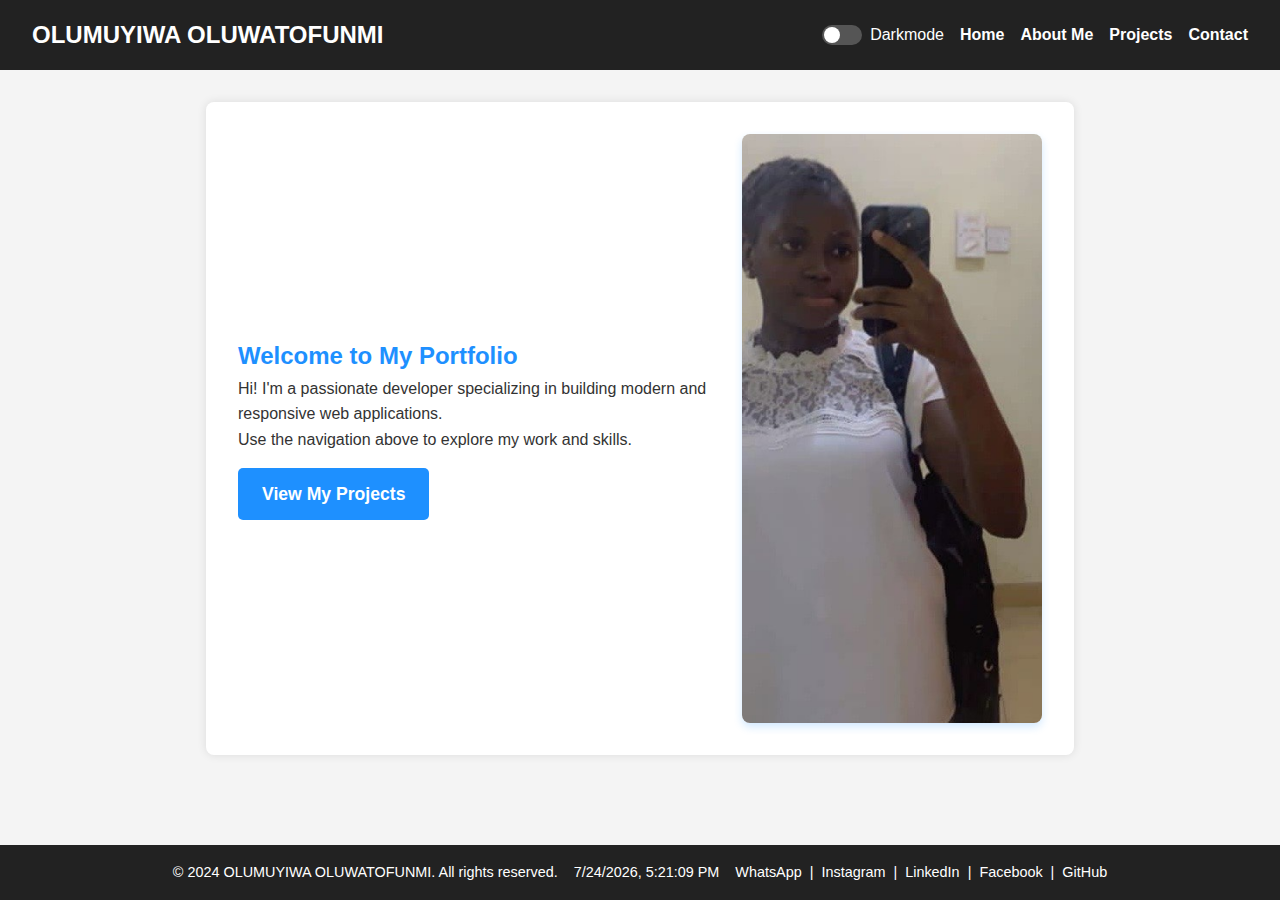
<file: index.html>
<!DOCTYPE html>
<html lang="en">
<head>
  <meta charset="UTF-8" />
  <meta name="viewport" content="width=device-width, initial-scale=1.0"/>
  <title>My Portfolio</title>
  <script>
    (function() {
      try {
        if (localStorage.getItem('darkMode') === 'enabled') {
          document.body.classList.add('dark-mode');
        }
      } catch(e) {}
    })();
  </script>
  <link rel="stylesheet" href="style.css" />
  <link rel="stylesheet" href="https://cdnjs.cloudflare.com/ajax/libs/font-awesome/6.4.0/css/all.min.css" integrity="sha512-papb+X+6Q6X+6X+6Q6X+6Q6X+6Q6X+6Q6X+6Q6X+6Q6X+6Q6X+6Q6X+6Q6X+6Q6X+6Q6X+6Q6X+6Q==" crossorigin="anonymous" referrerpolicy="no-referrer" />
</head>
<body>
  <header>
    <h1>OLUMUYIWA OLUWATOFUNMI</h1>
    <div class="header-right">
      <label class="dark-mode-switch" aria-label="Toggle dark mode">
        <input type="checkbox" id="dark-mode-toggle" />
        <i class="fas fa-moon"></i>
        <span class="slider"></span>
        <span class="toggle-label">Darkmode</span>
      </label>
    </div>
    <div class="hamburger" aria-label="Toggle navigation" role="button" tabindex="0">
      <div></div>
      <div></div>
      <div></div>
    </div>
    <nav>
      <a href="index.html">Home</a>
      <a href="about.html">About Me</a>
      <a href="projects-skills.html" class="active">Projects</a>
      <a href="contact.html">Contact</a>
    </nav>
  </header>
  <main>
    <section class="hero">
      <div class="hero-content" style="flex-direction: row-reverse;">
        <img src="tof.png" alt="Profile Image" class="hero-image" />
        <div class="hero-text">
          <h2>Welcome to My Portfolio</h2>
          <p>Hi! I'm a passionate developer specializing in building modern and responsive web applications.</p>
          <p>Use the navigation above to explore my work and skills.</p>
          <a href="projects-skills.html" class="cta-button">View My Projects</a>
        </div>
      </div>
    </section>
  </main>
  <footer>
    &copy; 2024 OLUMUYIWA OLUWATOFUNMI. All rights reserved. <span id="date-time"></span>
    <div class="social-links">
      <a href="https://wa.me/yourphonenumber" target="_blank" rel="noopener noreferrer">WhatsApp</a> |
      <a href="https://instagram.com/yourprofile" target="_blank" rel="noopener noreferrer">Instagram</a> |
      <a href="https://linkedin.com/in/yourprofile" target="_blank" rel="noopener noreferrer">LinkedIn</a> |
      <a href="https://facebook.com/yourprofile" target="_blank" rel="noopener noreferrer">Facebook</a> |
      <a href="https://github.com/yourprofile" target="_blank" rel="noopener noreferrer">GitHub</a>
    </div>
  </footer>
  <script src="script.js"></script>
</body>
</html>
</file>
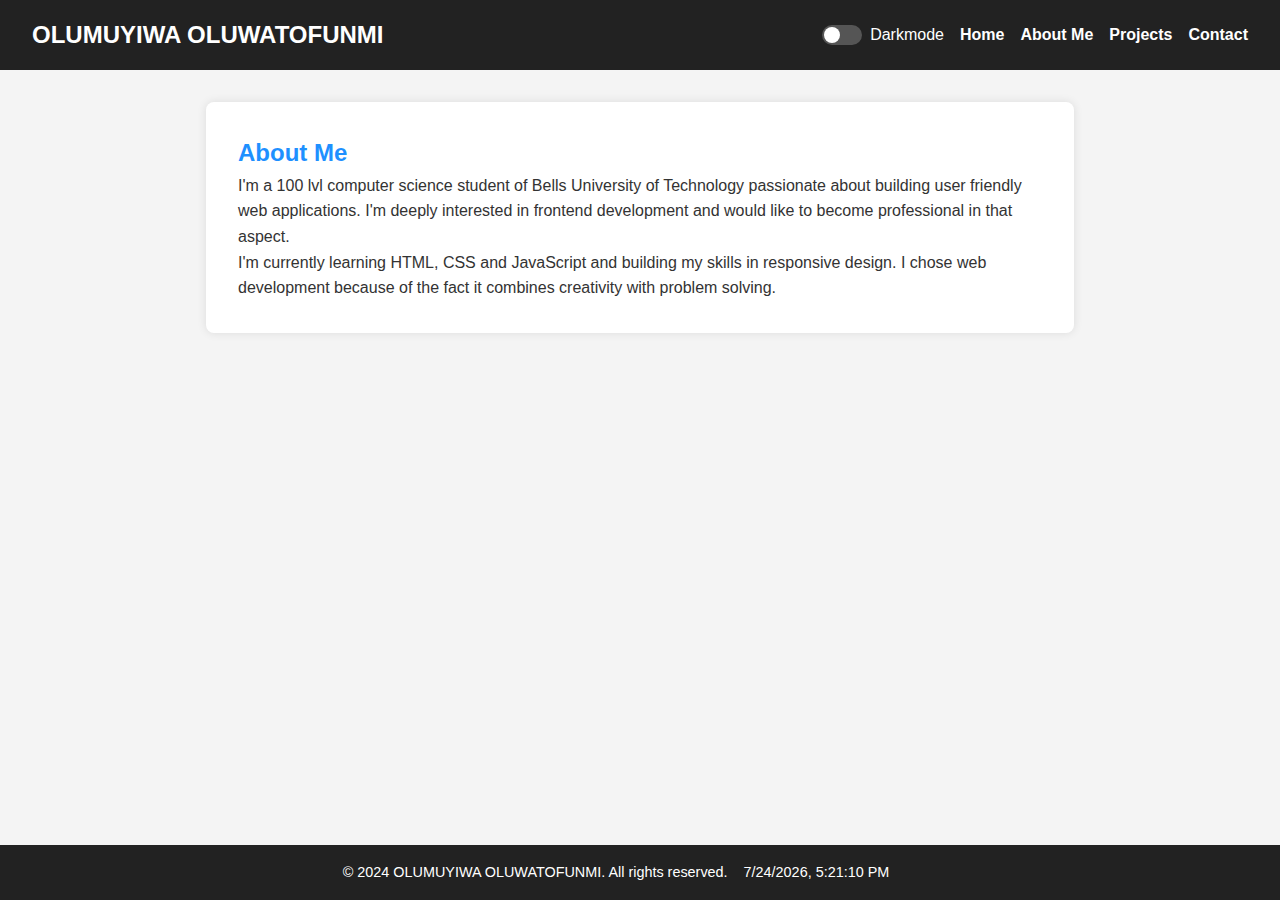
<file: about.html>
<!DOCTYPE html>
<html lang="en">
<head>
  <meta charset="UTF-8" />
  <meta name="viewport" content="width=device-width, initial-scale=1.0"/>
  <title>About Me - Portfolio</title>
  <script>
    (function() {
      try {
        if (localStorage.getItem('darkMode') === 'enabled') {
          document.body.classList.add('dark-mode');
        }
      } catch(e) {}
    })();
  </script>
  <link rel="stylesheet" href="style.css" />
</head>
<body>
  <header>
    <h1>OLUMUYIWA OLUWATOFUNMI</h1>
    <div class="header-right">
      <label class="dark-mode-switch" aria-label="Toggle dark mode">
        <input type="checkbox" id="dark-mode-toggle" />
        <i class="fas fa-moon"></i>
        <span class="slider"></span>
        <span class="toggle-label">Darkmode</span>
      </label>
    </div>
    <div class="hamburger" aria-label="Toggle navigation" role="button" tabindex="0">
      <div></div>
      <div></div>
      <div></div>
    </div>
    <nav>
      <a href="index.html">Home</a>
      <a href="about.html" class="active">About Me</a>
      <a href="projects-skills.html">Projects</a>
      <a href="contact.html">Contact</a>
    </nav>
  </header>
  <main>
    <section id="about" class="about">
      <h2>About Me</h2>
      <p>I'm a 100 lvl computer science student of Bells University of Technology passionate about building user friendly web applications. I'm deeply interested in frontend development and would like to become professional in that aspect.</p>
      <p>I'm currently learning HTML, CSS and JavaScript and building my skills in responsive design. I chose web development because of the fact it combines creativity with problem solving.</p>
    </section>
  </main>
  <footer>
    &copy; 2024 OLUMUYIWA OLUWATOFUNMI. All rights reserved. <span id="date-time"></span>
    <div class="social-links">
      <a href="https://wa.me/yourphonenumber" target="_blank" rel="noopener noreferrer"><i class="fab fa-whatsapp"></i></a>
      <a href="https://instagram.com/yourprofile" target="_blank" rel="noopener noreferrer"><i class="fab fa-instagram"></i></a>
      <a href="https://linkedin.com/in/yourprofile" target="_blank" rel="noopener noreferrer"><i class="fab fa-linkedin"></i></a>
      <a href="https://facebook.com/yourprofile" target="_blank" rel="noopener noreferrer"><i class="fab fa-facebook"></i></a>
      <a href="https://github.com/yourprofile" target="_blank" rel="noopener noreferrer"><i class="fab fa-github"></i></a>
    </div>
  </footer>
  <script src="script.js"></script>
</body>
</html>
</file>
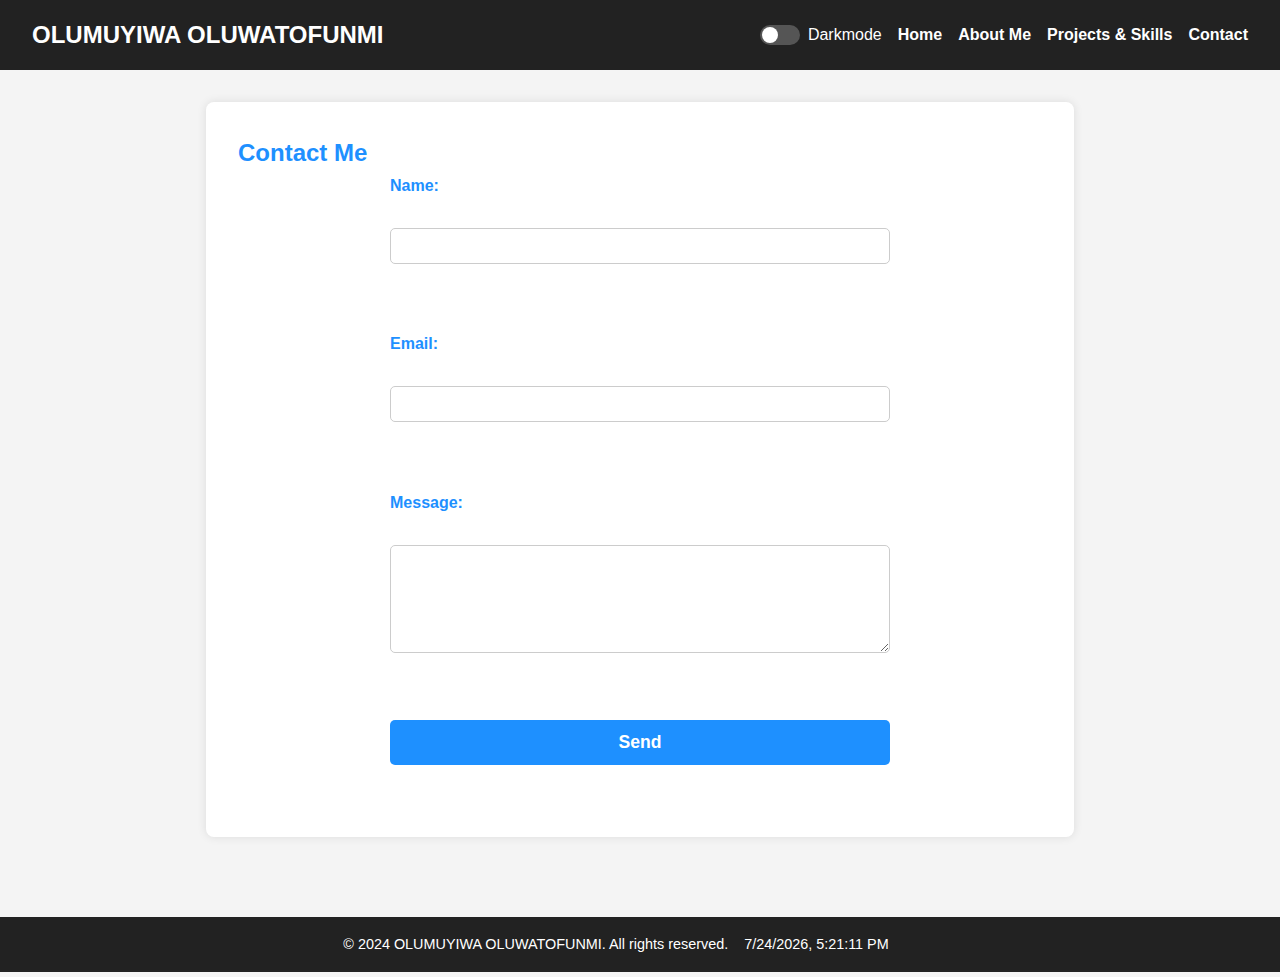
<file: contact-temp.html>
<!DOCTYPE html>
<html lang="en">
<head>
  <meta charset="UTF-8" />
  <meta name="viewport" content="width=device-width, initial-scale=1.0"/>
  <title>Contact - Portfolio</title>
  <script>
    (function() {
      try {
        if (localStorage.getItem('darkMode') === 'enabled') {
          document.body.classList.add('dark-mode');
        }
      } catch(e) {}
    })();
  </script>
  <link rel="stylesheet" href="style.css" />
</head>
<body>
  <header>
    <h1>OLUMUYIWA OLUWATOFUNMI</h1>
    <div class="header-right">
      <label class="dark-mode-switch" aria-label="Toggle dark mode">
        <input type="checkbox" id="dark-mode-toggle" />
        <i class="fas fa-moon"></i>
        <span class="slider"></span>
        <span class="toggle-label">Darkmode</span>
      </label>
    </div>
    <div class="hamburger" aria-label="Toggle navigation" role="button" tabindex="0">
      <div></div>
      <div></div>
      <div></div>
    </div>
    <nav>
      <a href="index.html">Home</a>
      <a href="about.html">About Me</a>
      <a href="projects-skills.html">Projects & Skills</a>
      <a href="contact.html" class="active">Contact</a>
    </nav>
  </header>
  <main>
    <section id="contact" class="contact">
      <h2>Contact Me</h2>
      <form action="mailto:your.email@example.com" method="post" enctype="text/plain" id="contact-form">
        <label for="name">Name:</label><br/>
        <input type="text" id="name" name="name" required /><br/><br/>
        <label for="email">Email:</label><br/>
        <input type="email" id="email" name="email" required /><br/><br/>
        <label for="message">Message:</label><br/>
        <textarea id="message" name="message" rows="5" required></textarea><br/><br/>
        <button type="submit">Send</button>
        <div id="form-loading" class="form-loading" style="display:none;"></div>
      </form>
      <div id="form-feedback" class="form-feedback"></div>
    </section>
  </main>
  <footer>
    &copy; 2024 OLUMUYIWA OLUWATOFUNMI. All rights reserved. <span id="date-time"></span>
    <div class="social-links">
      <a href="https://wa.me/yourphonenumber" target="_blank" rel="noopener noreferrer"><i class="fab fa-whatsapp"></i></a>
      <a href="https://instagram.com/yourprofile" target="_blank" rel="noopener noreferrer"><i class="fab fa-instagram"></i></a>
      <a href="https://linkedin.com/in/yourprofile" target="_blank" rel="noopener noreferrer"><i class="fab fa-linkedin"></i></a>
      <a href="https://facebook.com/yourprofile" target="_blank" rel="noopener noreferrer"><i class="fab fa-facebook"></i></a>
      <a href="https://github.com/yourprofile" target="_blank" rel="noopener noreferrer"><i class="fab fa-github"></i></a>
    </div>
  </footer>
  <script src="script.js"></script>
</body>
</html>
</file>
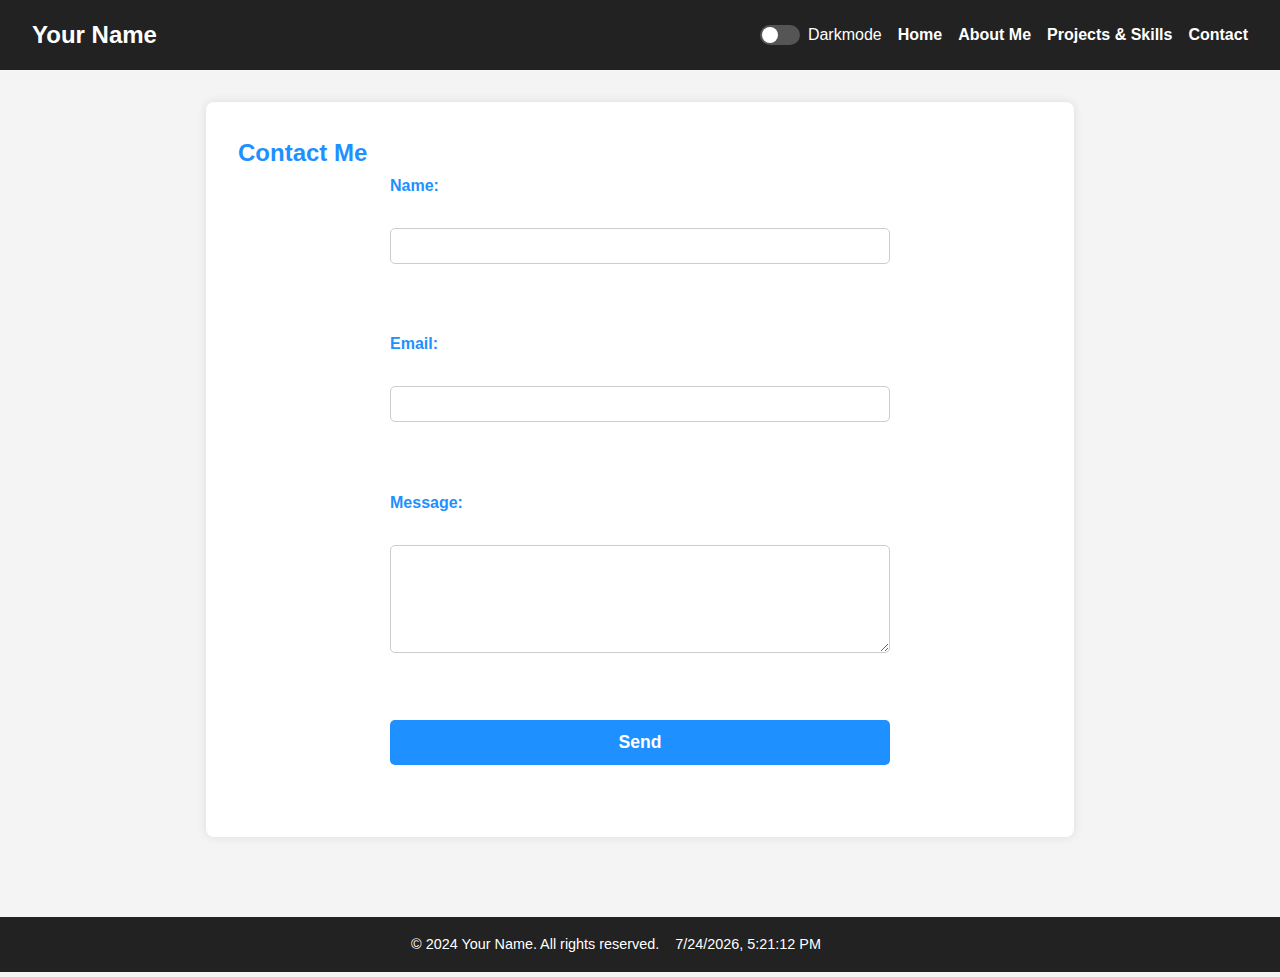
<file: contact.html>
<!DOCTYPE html>
<html lang="en">
<head>
  <meta charset="UTF-8" />
  <meta name="viewport" content="width=device-width, initial-scale=1.0"/>
  <title>Contact - Portfolio</title>
  <script>
    (function() {
      try {
        if (localStorage.getItem('darkMode') === 'enabled') {
          document.body.classList.add('dark-mode');
        }
      } catch(e) {}
    })();
  </script>
  <link rel="stylesheet" href="style.css" />
</head>
<body>
  <header>
    <h1>Your Name</h1>
    <div class="header-right">
      <label class="dark-mode-switch" aria-label="Toggle dark mode">
        <input type="checkbox" id="dark-mode-toggle" />
        <i class="fas fa-moon"></i>
        <span class="slider"></span>
        <span class="toggle-label">Darkmode</span>
      </label>
    </div>
    <div class="hamburger" aria-label="Toggle navigation" role="button" tabindex="0">
      <div></div>
      <div></div>
      <div></div>
    </div>
    <nav>
      <a href="index.html">Home</a>
      <a href="about.html">About Me</a>
      <a href="projects-skills.html">Projects & Skills</a>
      <a href="contact.html" class="active">Contact</a>
    </nav>
  </header>
  <main>
    <section id="contact" class="contact">
      <h2>Contact Me</h2>
      <form action="mailto:your.email@example.com" method="post" enctype="text/plain" id="contact-form">
        <label for="name">Name:</label><br/>
        <input type="text" id="name" name="name" required /><br/><br/>
        <label for="email">Email:</label><br/>
        <input type="email" id="email" name="email" required /><br/><br/>
        <label for="message">Message:</label><br/>
        <textarea id="message" name="message" rows="5" required></textarea><br/><br/>
        <button type="submit">Send</button>
      </form>
      <div id="form-feedback" class="form-feedback"></div>
    </section>
  </main>
  <footer>
    &copy; 2024 Your Name. All rights reserved. <span id="date-time"></span>
    <div class="social-links">
      <a href="https://wa.me/yourphonenumber" target="_blank" rel="noopener noreferrer"><i class="fab fa-whatsapp"></i></a>
      <a href="https://instagram.com/yourprofile" target="_blank" rel="noopener noreferrer"><i class="fab fa-instagram"></i></a>
      <a href="https://linkedin.com/in/yourprofile" target="_blank" rel="noopener noreferrer"><i class="fab fa-linkedin"></i></a>
      <a href="https://facebook.com/yourprofile" target="_blank" rel="noopener noreferrer"><i class="fab fa-facebook"></i></a>
      <a href="https://github.com/yourprofile" target="_blank" rel="noopener noreferrer"><i class="fab fa-github"></i></a>
    </div>
  </footer>
  <script src="script.js"></script>
</body>
</html>
</file>
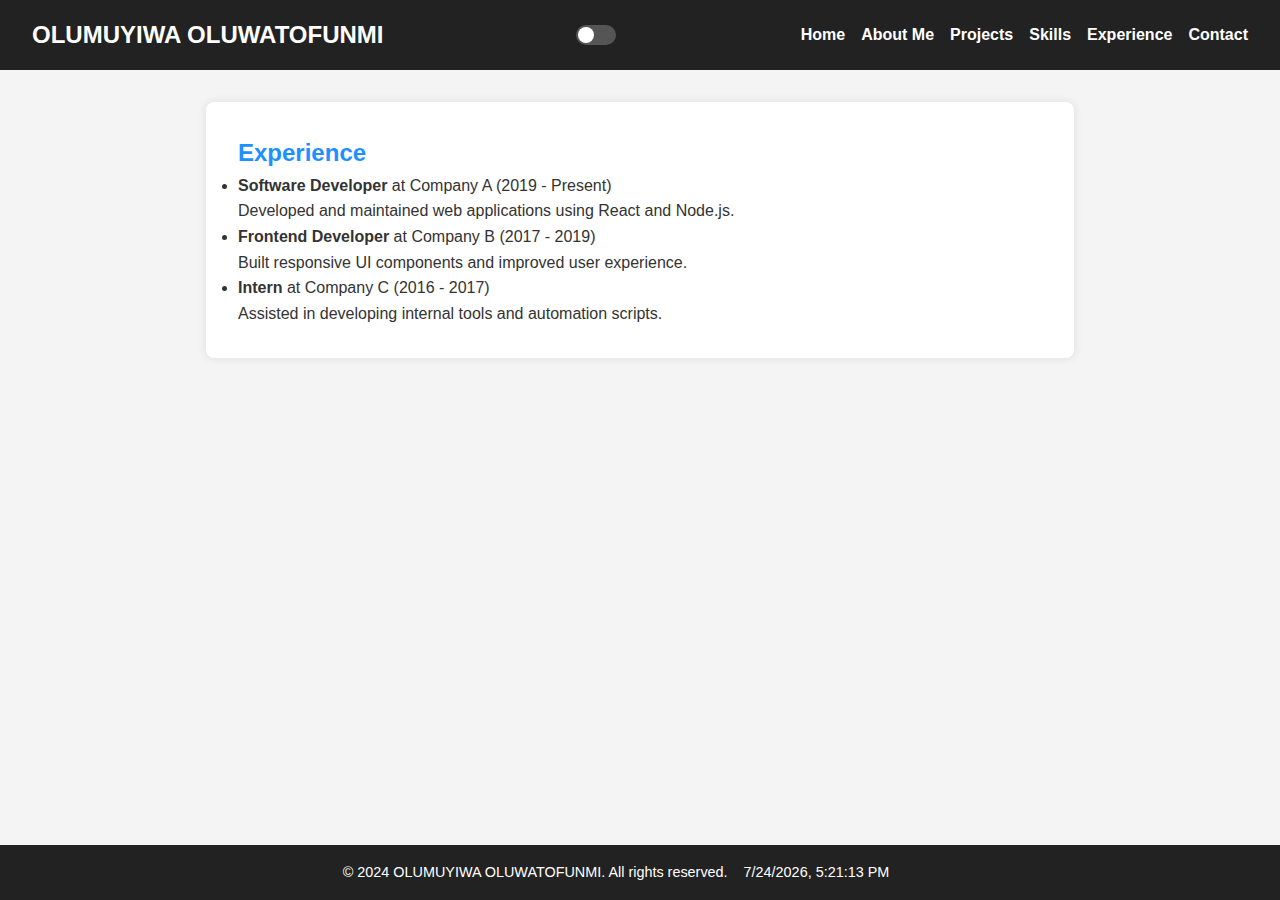
<file: experience.html>
<!DOCTYPE html>
<html lang="en">
<head>
  <meta charset="UTF-8" />
  <meta name="viewport" content="width=device-width, initial-scale=1.0"/>
  <title>Experience - Portfolio</title>
  <link rel="stylesheet" href="style.css" />
</head>
<body>
  <header>
    <h1>OLUMUYIWA OLUWATOFUNMI</h1>
    <label class="dark-mode-switch" aria-label="Toggle dark mode">
      <input type="checkbox" id="dark-mode-toggle" />
      <i class="fas fa-moon"></i>
      <span class="slider"></span>
    </label>
    <div class="hamburger" aria-label="Toggle navigation" role="button" tabindex="0">
      <div></div>
      <div></div>
      <div></div>
    </div>
    <nav>
      <a href="index.html">Home</a>
      <a href="about.html">About Me</a>
      <a href="projects.html">Projects</a>
      <a href="skills.html">Skills</a>
      <a href="experience.html" class="active">Experience</a>
      <a href="contact.html">Contact</a>
    </nav>
  </header>
  <main>
    <section id="experience" class="experience">
      <h2>Experience</h2>
      <ul>
        <li><strong>Software Developer</strong> at Company A (2019 - Present)
          <p>Developed and maintained web applications using React and Node.js.</p>
        </li>
        <li><strong>Frontend Developer</strong> at Company B (2017 - 2019)
          <p>Built responsive UI components and improved user experience.</p>
        </li>
        <li><strong>Intern</strong> at Company C (2016 - 2017)
          <p>Assisted in developing internal tools and automation scripts.</p>
        </li>
      </ul>
    </section>
  </main>
  <footer>
    &copy; 2024 OLUMUYIWA OLUWATOFUNMI. All rights reserved. <span id="date-time"></span>
    <div class="social-links">
      <a href="https://wa.me/yourphonenumber" target="_blank" rel="noopener noreferrer"><i class="fab fa-whatsapp"></i></a>
      <a href="https://instagram.com/yourprofile" target="_blank" rel="noopener noreferrer"><i class="fab fa-instagram"></i></a>
      <a href="https://linkedin.com/in/yourprofile" target="_blank" rel="noopener noreferrer"><i class="fab fa-linkedin"></i></a>
      <a href="https://facebook.com/yourprofile" target="_blank" rel="noopener noreferrer"><i class="fab fa-facebook"></i></a>
      <a href="https://github.com/yourprofile" target="_blank" rel="noopener noreferrer"><i class="fab fa-github"></i></a>
    </div>
  </footer>
  <script src="script.js"></script>
</body>
</html>
</file>
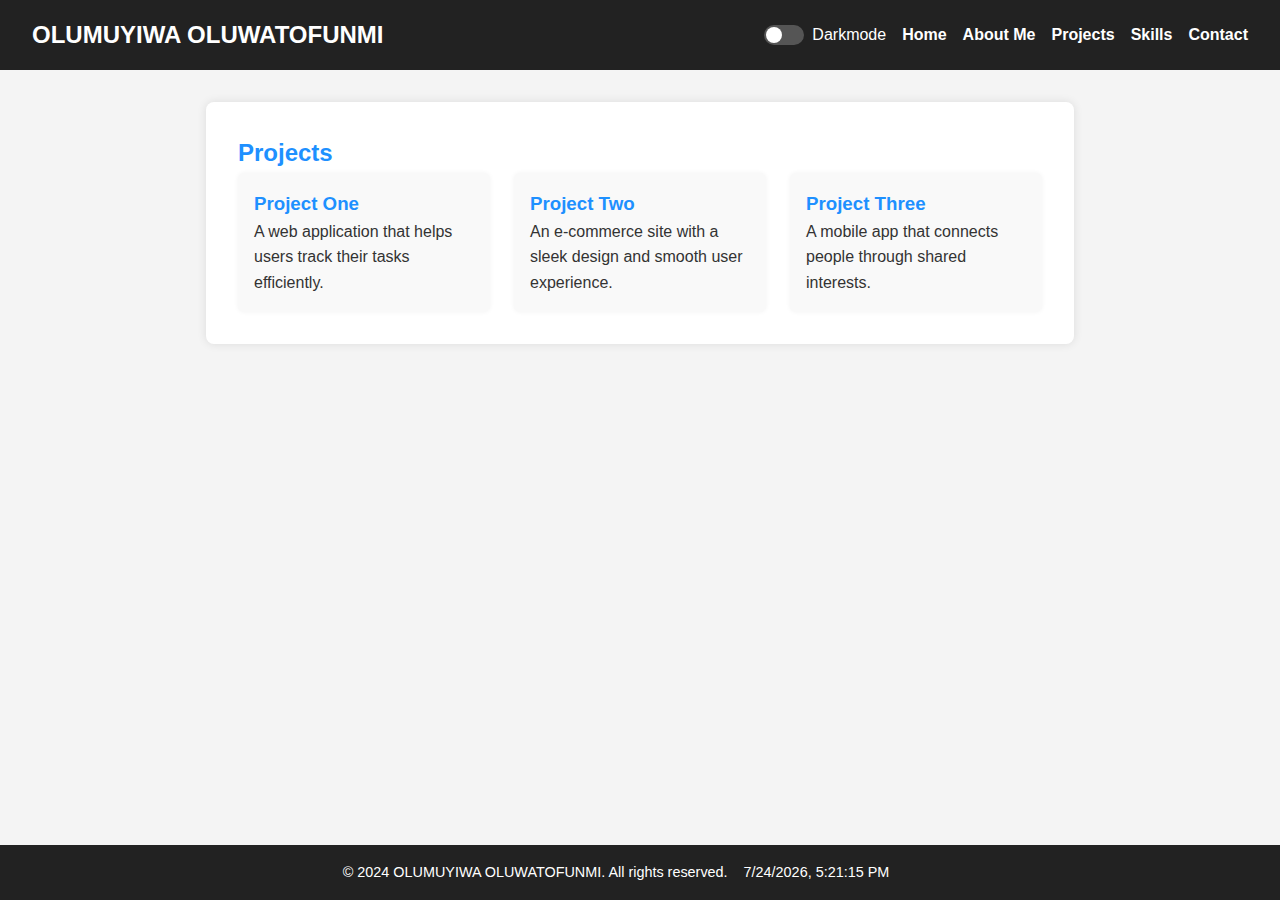
<file: projects.html>
<!DOCTYPE html>
<html lang="en">
<head>
  <meta charset="UTF-8" />
  <meta name="viewport" content="width=device-width, initial-scale=1.0"/>
  <title>Projects - Portfolio</title>
  <link rel="stylesheet" href="style.css" />
</head>
<body>
  <header>
    <h1>OLUMUYIWA OLUWATOFUNMI</h1>
    <div class="header-right">
      <label class="dark-mode-switch" aria-label="Toggle dark mode">
        <input type="checkbox" id="dark-mode-toggle" />
        <i class="fas fa-moon"></i>
        <span class="slider"></span>
        <span class="toggle-label">Darkmode</span>
      </label>
    </div>
    <div class="hamburger" aria-label="Toggle navigation" role="button" tabindex="0">
      <div></div>
      <div></div>
      <div></div>
    </div>
    <nav>
      <a href="index.html">Home</a>
      <a href="about.html">About Me</a>
      <a href="projects.html" class="active">Projects</a>
      <a href="skills-experience.html">Skills</a>
      <a href="contact.html">Contact</a>
    </nav>
  </header>
  <main>
    <section id="projects" class="projects">
      <h2>Projects</h2>
      <div class="project-list">
        <div class="project">
          <h3>Project One</h3>
          <p>A web application that helps users track their tasks efficiently.</p>
        </div>
        <div class="project">
          <h3>Project Two</h3>
          <p>An e-commerce site with a sleek design and smooth user experience.</p>
        </div>
        <div class="project">
          <h3>Project Three</h3>
          <p>A mobile app that connects people through shared interests.</p>
        </div>
      </div>
    </section>
  </main>
  <footer>
    &copy; 2024 OLUMUYIWA OLUWATOFUNMI. All rights reserved. <span id="date-time"></span>
    <div class="social-links">
      <a href="https://wa.me/yourphonenumber" target="_blank" rel="noopener noreferrer"><i class="fab fa-whatsapp"></i></a>
      <a href="https://instagram.com/yourprofile" target="_blank" rel="noopener noreferrer"><i class="fab fa-instagram"></i></a>
      <a href="https://linkedin.com/in/yourprofile" target="_blank" rel="noopener noreferrer"><i class="fab fa-linkedin"></i></a>
      <a href="https://facebook.com/yourprofile" target="_blank" rel="noopener noreferrer"><i class="fab fa-facebook"></i></a>
      <a href="https://github.com/yourprofile" target="_blank" rel="noopener noreferrer"><i class="fab fa-github"></i></a>
    </div>
  </footer>
  <script src="script.js"></script>
</body>
</html>
</file>
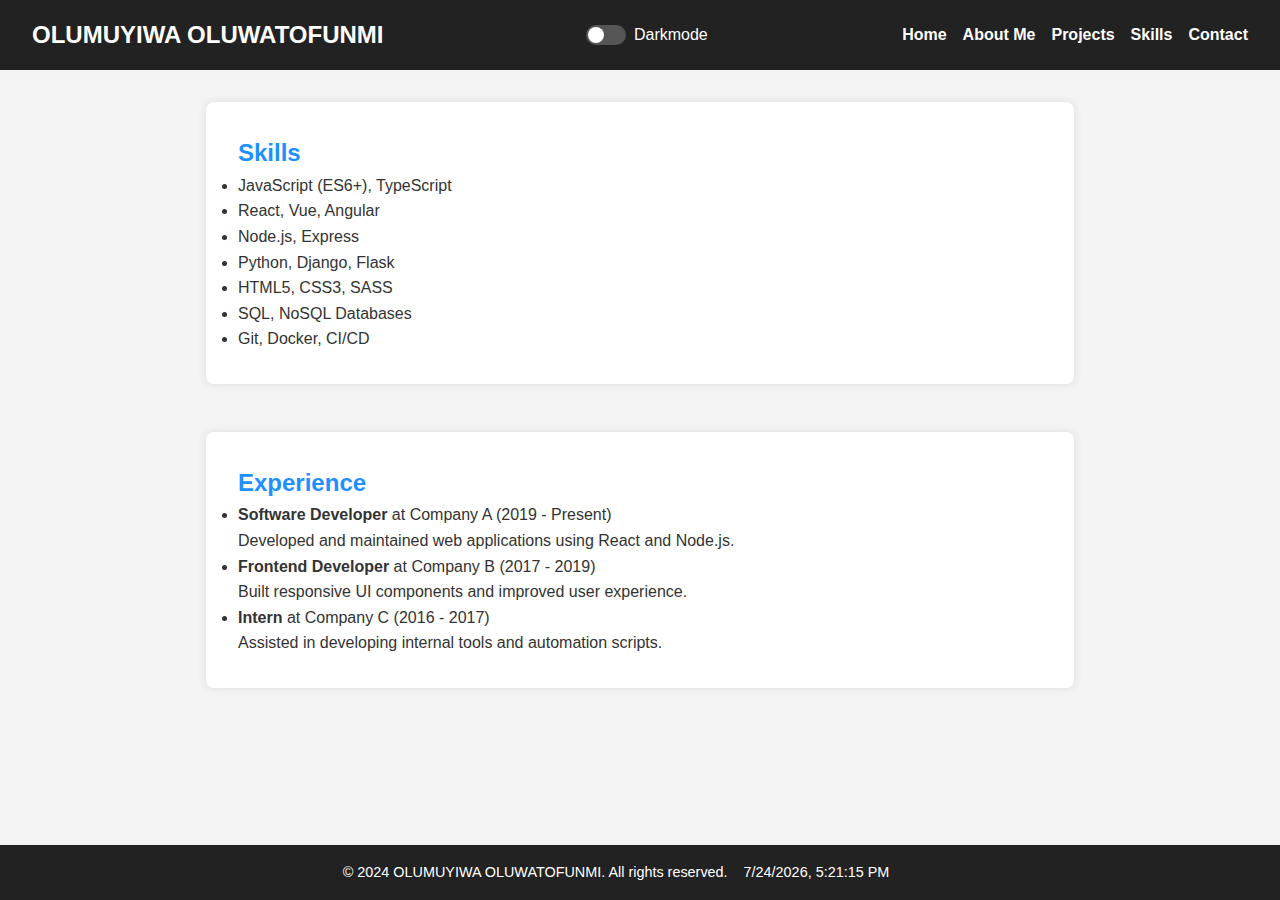
<file: skills-experience.html>
<!DOCTYPE html>
<html lang="en">
<head>
  <meta charset="UTF-8" />
  <meta name="viewport" content="width=device-width, initial-scale=1.0"/>
  <title>Skills - Portfolio</title>
  <link rel="stylesheet" href="style.css" />
</head>
<body>
  <header>
    <h1>OLUMUYIWA OLUWATOFUNMI</h1>
    <label class="dark-mode-switch" aria-label="Toggle dark mode">
      <input type="checkbox" id="dark-mode-toggle" />
      <i class="fas fa-moon"></i>
      <span class="slider"></span>
      <span class="toggle-label">Darkmode</span>
    </label>
    <div class="hamburger" aria-label="Toggle navigation" role="button" tabindex="0">
      <div></div>
      <div></div>
      <div></div>
    </div>
    <nav>
      <a href="index.html">Home</a>
      <a href="about.html">About Me</a>
      <a href="projects.html">Projects</a>
      <a href="skills-experience.html" class="active">Skills</a>
      <a href="contact.html">Contact</a>
    </nav>
  </header>
  <main>
    <section id="skills" class="skills">
      <h2>Skills</h2>
      <ul>
        <li>JavaScript (ES6+), TypeScript</li>
        <li>React, Vue, Angular</li>
        <li>Node.js, Express</li>
        <li>Python, Django, Flask</li>
        <li>HTML5, CSS3, SASS</li>
        <li>SQL, NoSQL Databases</li>
        <li>Git, Docker, CI/CD</li>
      </ul>
    </section>
    <section id="experience" class="experience">
      <h2>Experience</h2>
      <ul>
        <li><strong>Software Developer</strong> at Company A (2019 - Present)
          <p>Developed and maintained web applications using React and Node.js.</p>
        </li>
        <li><strong>Frontend Developer</strong> at Company B (2017 - 2019)
          <p>Built responsive UI components and improved user experience.</p>
        </li>
        <li><strong>Intern</strong> at Company C (2016 - 2017)
          <p>Assisted in developing internal tools and automation scripts.</p>
        </li>
      </ul>
    </section>
  </main>
  <footer>
    &copy; 2024 OLUMUYIWA OLUWATOFUNMI. All rights reserved. <span id="date-time"></span>
    <div class="social-links">
      <a href="https://wa.me/yourphonenumber" target="_blank" rel="noopener noreferrer"><i class="fab fa-whatsapp"></i></a>
      <a href="https://instagram.com/yourprofile" target="_blank" rel="noopener noreferrer"><i class="fab fa-instagram"></i></a>
      <a href="https://linkedin.com/in/yourprofile" target="_blank" rel="noopener noreferrer"><i class="fab fa-linkedin"></i></a>
      <a href="https://facebook.com/yourprofile" target="_blank" rel="noopener noreferrer"><i class="fab fa-facebook"></i></a>
      <a href="https://github.com/yourprofile" target="_blank" rel="noopener noreferrer"><i class="fab fa-github"></i></a>
    </div>
  </footer>
  <script src="script.js"></script>
</body>
</html>
</file>
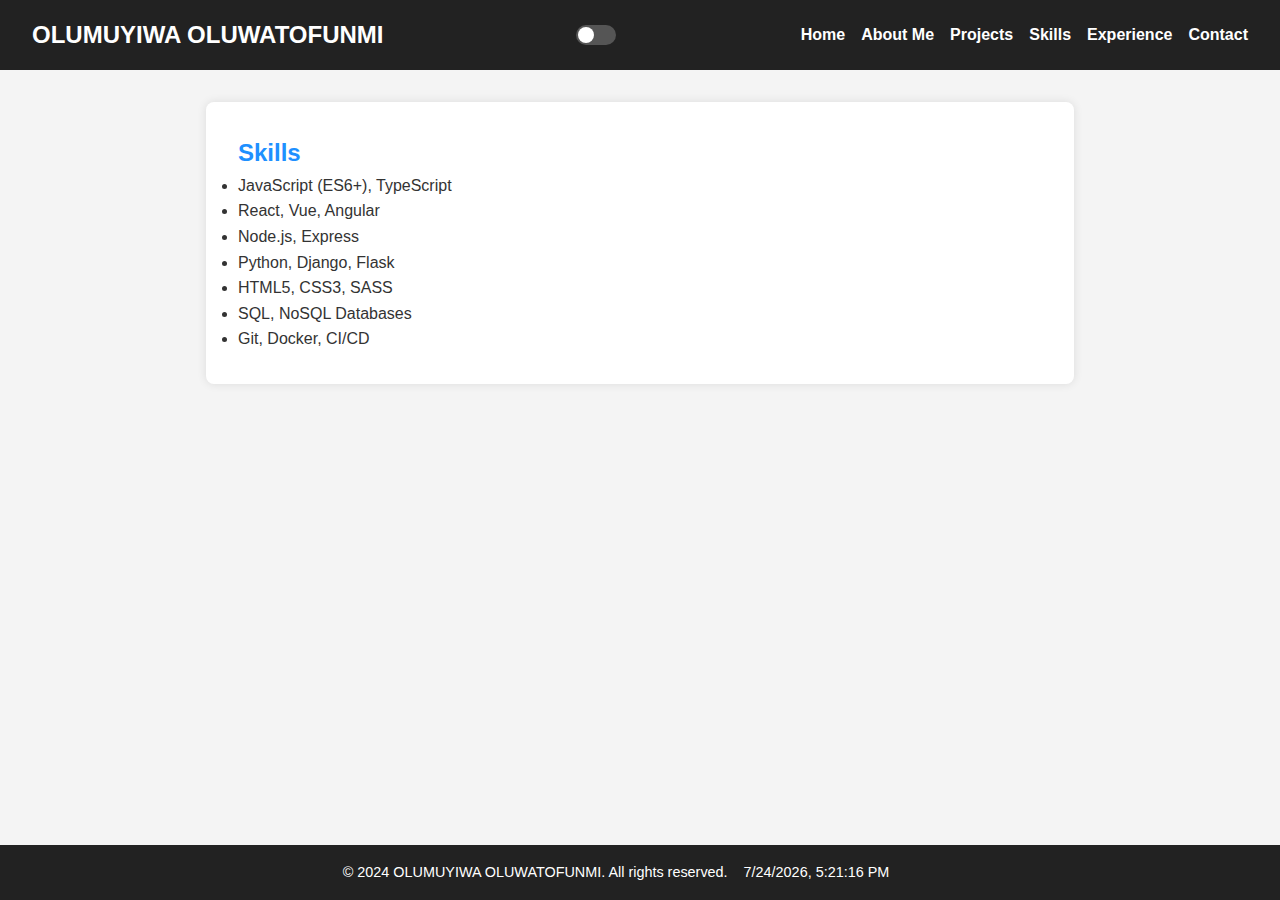
<file: skills.html>
<!DOCTYPE html>
<html lang="en">
<head>
  <meta charset="UTF-8" />
  <meta name="viewport" content="width=device-width, initial-scale=1.0"/>
  <title>Skills - Portfolio</title>
  <link rel="stylesheet" href="style.css" />
</head>
<body>
  <header>
    <h1>OLUMUYIWA OLUWATOFUNMI</h1>
    <label class="dark-mode-switch" aria-label="Toggle dark mode">
      <input type="checkbox" id="dark-mode-toggle" />
      <i class="fas fa-moon"></i>
      <span class="slider"></span>
    </label>
    <div class="hamburger" aria-label="Toggle navigation" role="button" tabindex="0">
      <div></div>
      <div></div>
      <div></div>
    </div>
    <nav>
      <a href="index.html">Home</a>
      <a href="about.html">About Me</a>
      <a href="projects.html">Projects</a>
      <a href="skills.html" class="active">Skills</a>
      <a href="experience.html">Experience</a>
      <a href="contact.html">Contact</a>
    </nav>
  </header>
  <main>
    <section id="skills" class="skills">
      <h2>Skills</h2>
      <ul>
        <li>JavaScript (ES6+), TypeScript</li>
        <li>React, Vue, Angular</li>
        <li>Node.js, Express</li>
        <li>Python, Django, Flask</li>
        <li>HTML5, CSS3, SASS</li>
        <li>SQL, NoSQL Databases</li>
        <li>Git, Docker, CI/CD</li>
      </ul>
    </section>
  </main>
  <footer>
    &copy; 2024 OLUMUYIWA OLUWATOFUNMI. All rights reserved. <span id="date-time"></span>
    <div class="social-links">
      <a href="https://wa.me/yourphonenumber" target="_blank" rel="noopener noreferrer"><i class="fab fa-whatsapp"></i></a>
      <a href="https://instagram.com/yourprofile" target="_blank" rel="noopener noreferrer"><i class="fab fa-instagram"></i></a>
      <a href="https://linkedin.com/in/yourprofile" target="_blank" rel="noopener noreferrer"><i class="fab fa-linkedin"></i></a>
      <a href="https://facebook.com/yourprofile" target="_blank" rel="noopener noreferrer"><i class="fab fa-facebook"></i></a>
      <a href="https://github.com/yourprofile" target="_blank" rel="noopener noreferrer"><i class="fab fa-github"></i></a>
    </div>
  </footer>
  <script src="script.js"></script>
</body>
</html>
</file>
<file: style.css>
* {
  box-sizing: border-box;
  margin: 0;
  padding: 0;
}
body {
  font-family: 'Segoe UI', Tahoma, Geneva, Verdana, sans-serif;
  line-height: 1.6;
  background-color: #f4f4f4;
  color: #333;
  min-height: 100vh;
  display: flex;
  flex-direction: column;
}
body.dark-mode {
  background-color: #121212;
  color: #e0e0e0;
}
header {
  background-color: #222;
  color: #fff;
  padding: 1rem 2rem;
  display: flex;
  justify-content: space-between;
  align-items: center;
  position: sticky;
  top: 0;
  z-index: 1000;
  flex-wrap: wrap;
}
.header-right {
  margin-left: auto;
  display: flex;
  align-items: center;
  margin-right: 1rem;
}
body.dark-mode header {
  background-color: #1e1e1e;
  color: #e0e0e0;
}
header h1 {
  font-size: 1.5rem;
}
nav {
  display: flex;
  flex-wrap: wrap;
  gap: 1rem;
}
nav a {
  color: #fff;
  text-decoration: none;
  margin-left: 0;
  font-weight: 600;
  transition: color 0.3s ease;
  white-space: nowrap;
}
body.dark-mode nav a {
  color: #bbb;
}
nav a:hover {
  color: #1e90ff;
}
main {
  flex: 1;
  max-width: 900px;
  margin: 2rem auto;
  padding: 0 1rem;
  width: 100%;
}
body.dark-mode main {
  background-color: #1e1e1e;
  box-shadow: 0 0 10px rgba(255,255,255,0.1);
}
section {
  margin-bottom: 3rem;
  background: white;
  padding: 2rem;
  border-radius: 8px;
  box-shadow: 0 0 10px rgba(0,0,0,0.1);
}

.hero-content {
  display: flex;
  flex-wrap: wrap;
  align-items: center;
  gap: 2rem;
}

.hero-image {
  max-width: 300px;
  width: 100%;
  height: auto;
  border-radius: 8px;
  box-shadow: 0 4px 8px rgba(30,144,255,0.2);
  flex-shrink: 0;
}

.hero-text {
  flex: 1;
  min-width: 250px;
}

@media (max-width: 600px) {
  .hero-content {
    flex-direction: column;
    text-align: center;
  }
  .hero-text {
    min-width: auto;
  }
}
body.dark-mode section {
  background: #2c2c2c;
  box-shadow: 0 0 10px rgba(255,255,255,0.1);
}
h2, h3, h4 {
  color: #1e90ff;
}
body.dark-mode h2, body.dark-mode h3, body.dark-mode h4 {
  color: #63a4ff;
}
.project-list {
  display: grid;
  grid-template-columns: repeat(auto-fit,minmax(250px,1fr));
  gap: 1.5rem;
}
.project {
  background: #f9f9f9;
  padding: 1rem;
  border-radius: 6px;
  box-shadow: 0 0 5px rgba(0,0,0,0.05);
  transition: transform 0.3s ease;
}
body.dark-mode .project {
  background: #2a2a2a;
  box-shadow: 0 0 5px rgba(255,255,255,0.05);
}
.project:hover {
  transform: translateY(-5px);
  box-shadow: 0 5px 15px rgba(30,144,255,0.3);
}
footer {
  background-color: #222;
  color: #fff;
  text-align: center;
  padding: 1rem 2rem;
  font-size: 0.9rem;
  display: flex;
  flex-wrap: wrap;
  justify-content: center;
  gap: 1rem;
  align-items: center;
}
body.dark-mode footer {
  background-color: #1e1e1e;
  color: #e0e0e0;
}
.social-links {
  display: flex;
  gap: 0.5rem;
  font-size: 0.9rem;
}
.social-links a {
  color: #fff;
  text-decoration: none;
  transition: color 0.3s ease;
}
body.dark-mode .social-links a {
  color: #bbb;
}
.social-links a:hover {
  color: #1e90ff;
}
.hamburger {
  display: none;
  flex-direction: column;
  cursor: pointer;
  width: 25px;
  height: 20px;
  justify-content: space-between;
}
.hamburger div {
  background-color: #fff;
  height: 3px;
  border-radius: 2px;
}
@media (max-width: 900px) {
  main {
    margin: 1rem;
    padding: 0 0.5rem;
  }
}
@media (max-width: 600px) {
  header {
    flex-direction: row;
    align-items: center;
  }
  nav {
    display: none;
    flex-direction: column;
    width: 100%;
    background-color: #222;
    margin-top: 0.5rem;
  }
  body.dark-mode nav {
    background-color: #1e1e1e;
  }
  nav.active {
    display: flex;
  }
  nav a {
    margin: 0.5rem 0;
    padding: 0.5rem 1rem;
  }
  .hamburger {
    display: flex;
  }
  h2 {
    font-size: 2rem;
  }
}
.dark-mode-switch {
  display: flex;
  align-items: center;
  cursor: pointer;
  color: #fff;
  font-size: 1.2rem;
  gap: 0.5rem;
  user-select: none;
}
.toggle-label {
  font-family: inherit;
  font-size: 1rem;
  color: inherit;
}
.dark-mode-switch input {
  display: none;
}
.dark-mode-switch i {
  font-size: 1.4rem;
}
.dark-mode-switch .slider {
  position: relative;
  width: 40px;
  height: 20px;
  background-color: #555;
  border-radius: 20px;
  transition: background-color 0.3s ease;
}
.dark-mode-switch .slider::before {
  content: "";
  position: absolute;
  width: 16px;
  height: 16px;
  left: 2px;
  top: 2px;
  background-color: #fff;
  border-radius: 50%;
  transition: transform 0.3s ease;
}
.dark-mode-switch input:checked + i + .slider {
  background-color: #1e90ff;
}
.dark-mode-switch input:checked + i + .slider::before {
  transform: translateX(20px);
}

.cta-button {
  display: inline-block;
  background-color: #1e90ff;
  color: white;
  padding: 0.75rem 1.5rem;
  font-size: 1.1rem;
  font-weight: 600;
  border-radius: 5px;
  text-decoration: none;
  margin-top: 1rem;
  transition: background-color 0.3s ease;
}

.cta-button:hover {
  background-color: #0d6efd;
}

/* Contact form styles */
.contact form {
  display: flex;
  flex-direction: column;
  max-width: 500px;
  margin: 0 auto;
}

.contact label {
  margin-bottom: 0.25rem;
  font-weight: 600;
  color: #1e90ff;
}

.contact input[type="text"],
.contact input[type="email"],
.contact textarea {
  padding: 0.5rem;
  margin-bottom: 1rem;
  border: 1px solid #ccc;
  border-radius: 5px;
  font-size: 1rem;
  resize: vertical;
  transition: border-color 0.3s ease, background-color 0.3s ease, color 0.3s ease;
  background-color: #fff;
  color: #333;
}

.contact input[type="text"]:focus,
.contact input[type="email"]:focus,
.contact textarea:focus {
  border-color: #1e90ff;
  outline: none;
  background-color: #e6f0ff;
  color: #000;
}

.contact button[type="submit"] {
  background-color: #1e90ff;
  color: white;
  padding: 0.75rem;
  font-size: 1.1rem;
  font-weight: 600;
  border: none;
  border-radius: 5px;
  cursor: pointer;
  transition: background-color 0.3s ease;
}

.contact button[type="submit"]:hover {
  background-color: #0d6efd;
}

/* Dark mode contact form styles */
body.dark-mode .contact label {
  color: #63a4ff;
}

body.dark-mode .contact input[type="text"],
body.dark-mode .contact input[type="email"],
body.dark-mode .contact textarea {
  background-color: #3a3a3a;
  color: #e0e0e0;
  border: 1px solid #555;
}

body.dark-mode .contact input[type="text"]:focus,
body.dark-mode .contact input[type="email"]:focus,
body.dark-mode .contact textarea:focus {
  background-color: #1e90ff;
  color: #fff;
  border-color: #1e90ff;
}

body.dark-mode .contact button[type="submit"] {
  background-color: #1e90ff;
  color: white;
}

body.dark-mode .contact button[type="submit"]:hover {
  background-color: #0d6efd;
}

/* Feedback message styles */
.form-feedback {
  max-width: 500px;
  margin: 1rem auto 0;
  padding: 0.75rem 1rem;
  border-radius: 5px;
  font-weight: 600;
  text-align: center;
  opacity: 0;
  animation-fill-mode: forwards;
}

.form-feedback.success {
  background-color: #d4edda;
  color: #155724;
  border: 1px solid #c3e6cb;
  animation: fadeInOut 3s ease forwards;
}

.form-feedback.error {
  background-color: #f8d7da;
  color: #721c24;
  border: 1px solid #f5c6cb;
  animation: fadeInOut 3s ease forwards;
}

@keyframes fadeInOut {
  0% {
    opacity: 0;
    transform: translateY(-10px);
  }
  10% {
    opacity: 1;
    transform: translateY(0);
  }
  90% {
    opacity: 1;
    transform: translateY(0);
  }
  100% {
    opacity: 0;
    transform: translateY(-10px);
  }
}

/* Testimonial slider styles */
.testimonials {
  background: white;
  padding: 2rem;
  border-radius: 8px;
  box-shadow: 0 0 10px rgba(0,0,0,0.1);
  margin-top: 2rem;
}

.testimonial-slider {
  position: relative;
  overflow: hidden;
  max-width: 700px;
  margin: 0 auto;
}

.testimonial {
  display: none;
  text-align: center;
  padding: 1rem;
  font-style: italic;
  color: #555;
}

.testimonial.active {
  display: block;
}

.testimonial h4 {
  margin-top: 1rem;
  font-weight: 600;
  color: #1e90ff;
}

.testimonial-controls {
  text-align: center;
  margin-top: 1rem;
}

.testimonial-controls button {
  background-color: #1e90ff;
  border: none;
  color: white;
  font-size: 1.5rem;
  padding: 0.25rem 0.75rem;
  margin: 0 0.5rem;
  border-radius: 5px;
  cursor: pointer;
  transition: background-color 0.3s ease;
}

.testimonial-controls button:hover {
  background-color: #0d6efd;
}

.testimonial {
  display: none;
  padding: 1rem;
  font-style: italic;
  color: #555;
  display: flex;
  align-items: center;
  gap: 1rem;
  text-align: left;
  transition: opacity 0.5s ease-in-out;
  opacity: 0;
  position: absolute;
  width: 100%;
  left: 0;
  top: 0;
}

.testimonial.active {
  display: flex;
  opacity: 1;
  position: relative;
}

.testimonial-img {
  width: 80px;
  height: 80px;
  border-radius: 50% / 70%;
  object-fit: cover;
  flex-shrink: 0;
  margin-right: 1rem;
}

.testimonial-content {
  flex: 1;
}
</file>
